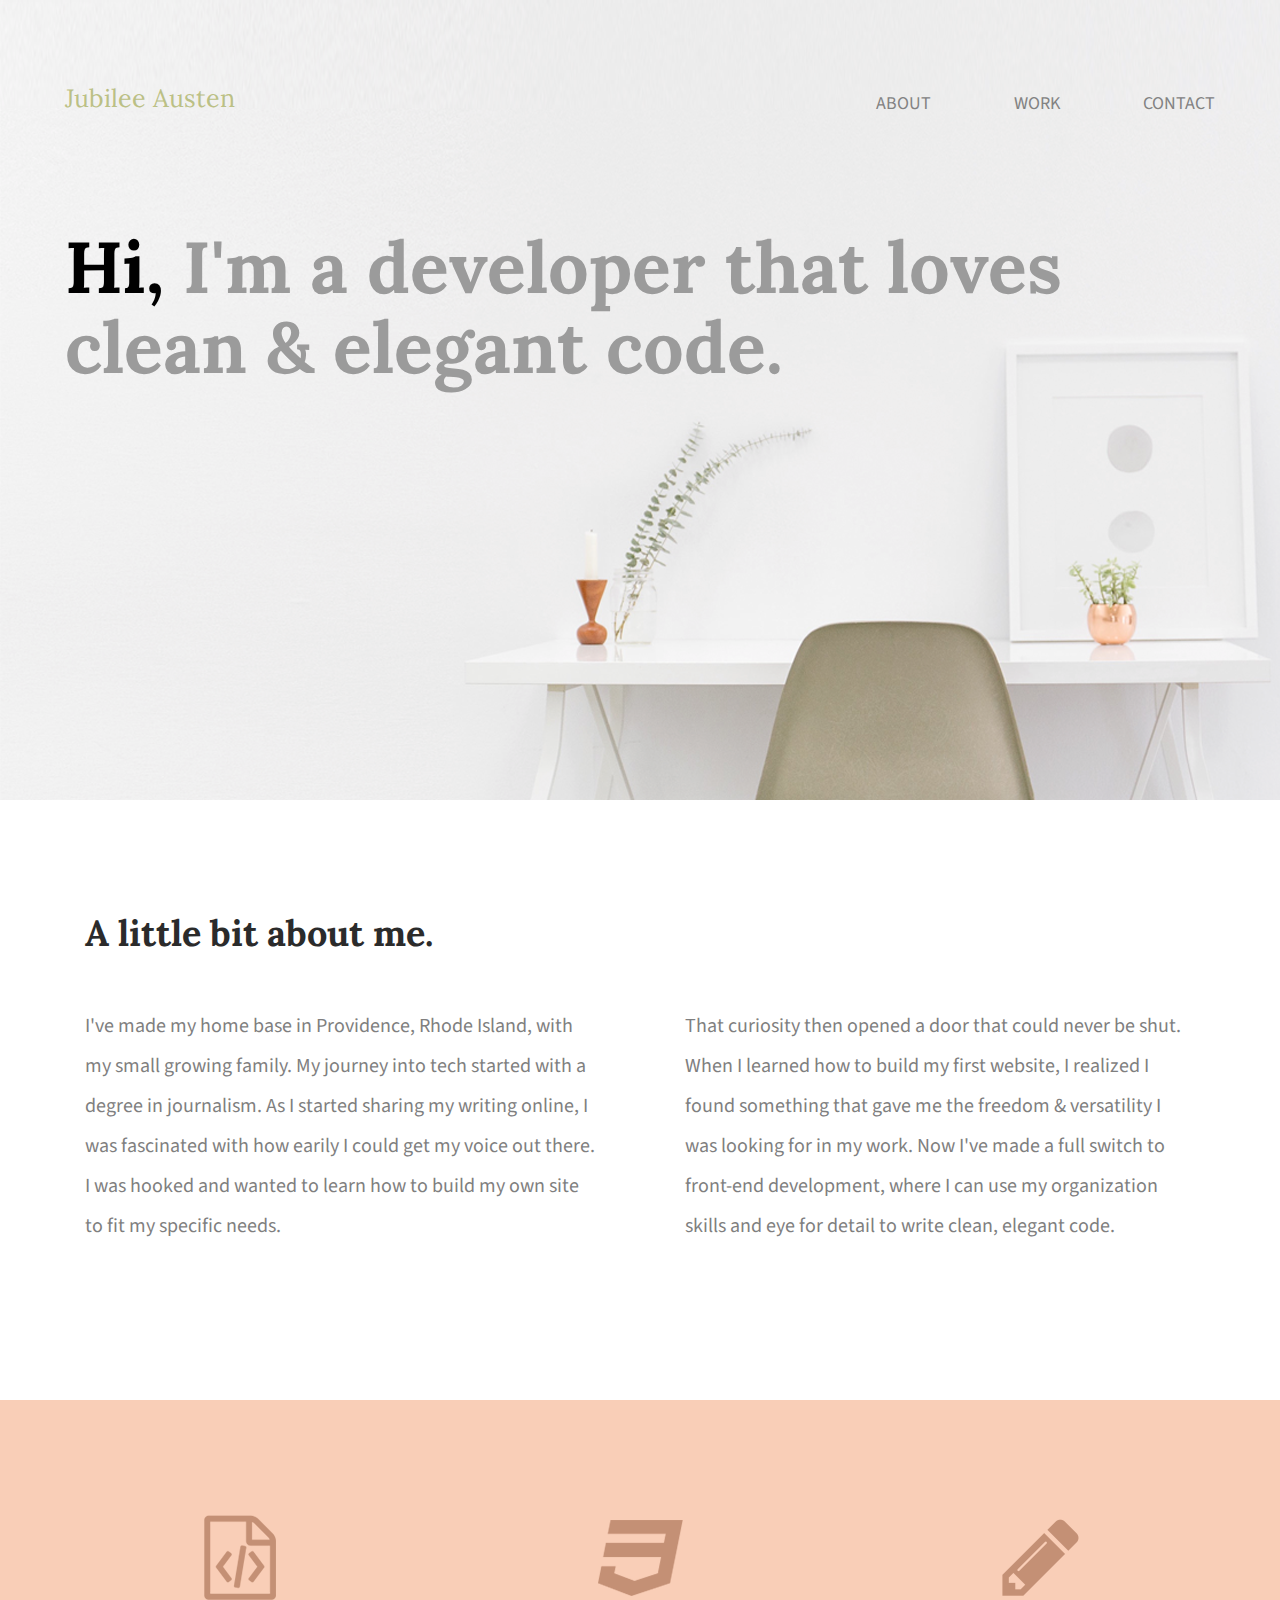
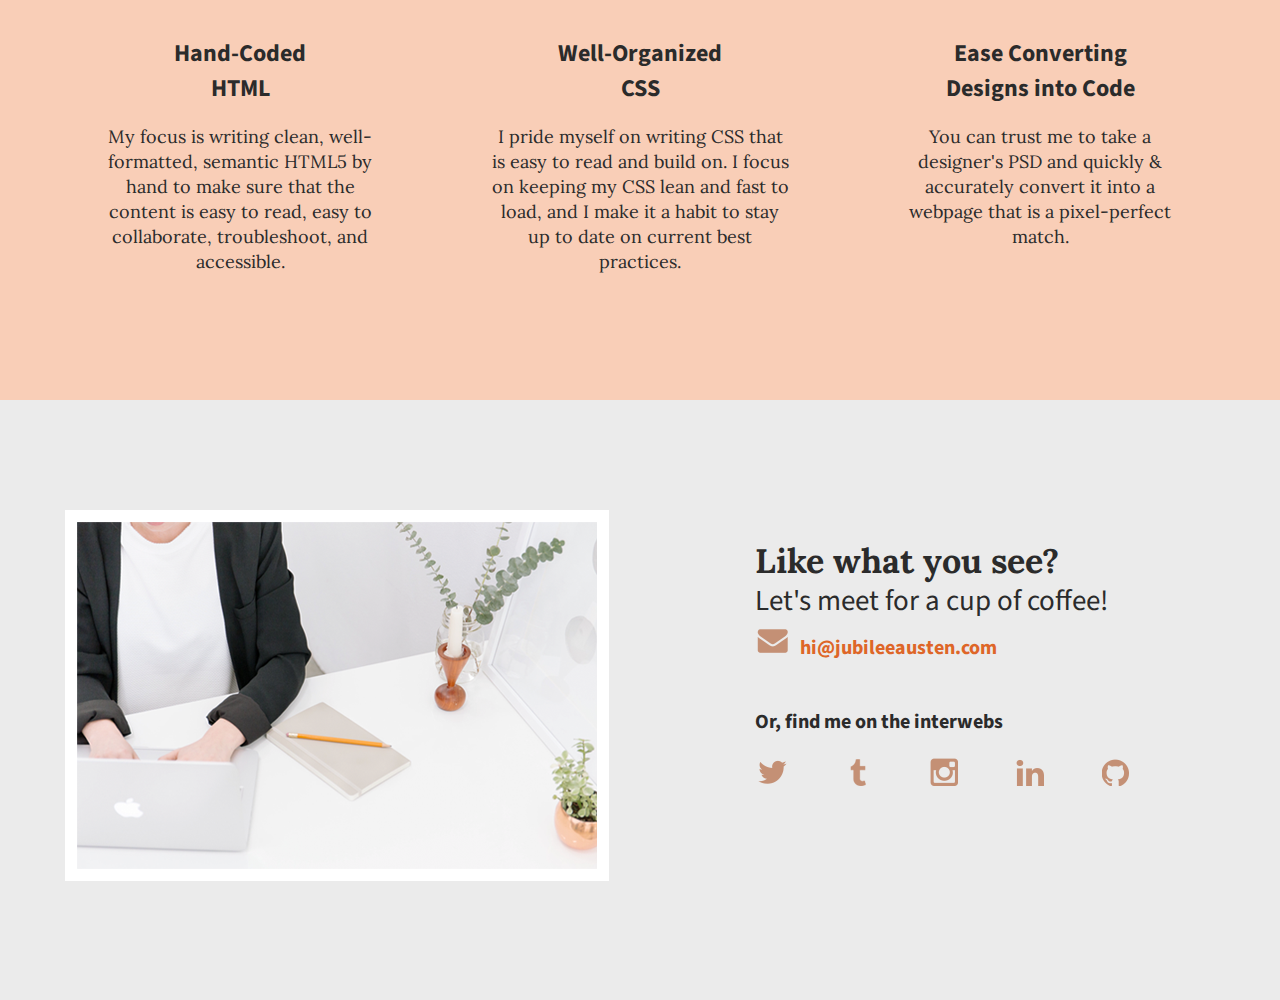
<file: workpress/fernando-lucchesi-portfolio/jubilee-austen/index.html>
<!doctype html>
<html lang="en">
    <head>
        <title>Jubilee Austen - Skillcrush 101</title>
        <link rel="stylesheet" href="css/normalize.css">
        <link rel="stylesheet" href="css/main.css">
        <link href='https://fonts.googleapis.com/css?family=Source+Sans+Pro:400,700' rel='stylesheet' type='text/css'>
        <link href="https://fonts.googleapis.com/css?family=Lora:400,700&display=swap" rel="stylesheet">
    </head>
    <body>
        <header>
            <div class="full-width">
                <div class="half-width">
                    <h1>Jubilee Austen</h1>
                </div>
                <div class="half-width">
                    <nav>
                        <ul>
                            <li><a href="#about">About</a></li>
                            <li><a href="#work">Work</a></li>
                            <li><a href="#contact">Contact</a></li>
                        </ul>
                    </nav>
                </div>
                <h2><span>Hi,</span> I'm a developer that loves clean &amp; elegant code.</h2>

            </div>
        </header>
        <main>
            <section id="about">
                <div class="full-width">
                    <h2>A little bit about me.</h2>
                    <div class="half-width">
                        <p>I've made my home base in Providence, Rhode Island, with my small growing family.  My journey into tech started with a degree in journalism.  As I started sharing my writing online, I was fascinated with how earily I could get my voice out there.  I was hooked and wanted to learn how to build my own site to fit my specific needs.</p>
                    </div>
                    <div class="half-width">
                        <p>That curiosity then opened a door that could never be shut.  When I learned how to build my first website, I realized I found something that gave me the freedom &amp; versatility I was looking for in my work.  Now I've made a full switch to front-end development, where I can use my organization skills and eye for detail to write clean, elegant code.</p>
                    </div>
                </div>
            
            </section>
            <section id="work">
                <div class="full-width">
                    <div class="third-width">
                        <img src="img/jubilee-icon-html.png" alt="HTML icon">
                        <h3>Hand-Coded HTML</h3>
                        <p>My focus is writing clean, well-formatted, semantic HTML5 by hand to make sure that the content is easy to read, easy to collaborate, troubleshoot, and accessible.</p>
                    </div>
                    <div class="third-width">
                        <img src="img/jubilee-icon-css.png" alt="CSS icon">
                        <h3>Well-Organized CSS</h3>
                        <p>I pride myself on writing CSS that is easy to read and build on.  I focus on keeping my CSS lean and fast to load, and I make it a habit to stay up to date on current best practices.</p>
                    </div>
                    <div class="third-width">
                        <img src="img/jubilee-icon-pencil.png" alt="pencil icon">
                        <h3>Ease Converting Designs into Code</h3>
                        <p>You can trust me to take a designer's PSD and quickly &amp; accurately convert it into a webpage that is a pixel-perfect match.</p>
                    </div>
                </div>
            </section>

        <footer id="contact">
            <div class="full-width">
                <div class="half-width">
                    <img src="img/jubilee-contact.png" alt="contact image" id="contact-img">
                </div>
                <div class="half-width">
                    <div id="contact-info">
                        <h2>Like what you see?</h2>
                        <h3 id="email-header">Let's meet for a cup of coffee!</h3>
                        <a href="mailto:hi@jubileeausten.com"><img src="img/jubilee-icon-envelope.png" alt="envelope icon" id="envelope"/>hi@jubileeausten.com</a>
                        <h3 id="socialmedia-header">Or, find me on the interwebs</h3>
                        <ul>
                            <li><a href="https://www.twitter.com"> <img src="img/jubilee-icon-twitter.png" alt="twitter icon"></a></li>
                            <li><a href="https://www.tumblr.com"> <img src="img/jubilee-icon-tumblr.png" alt="tumblr icon"></a></li>
                            <li><a href="https://www.instagram.com"> <img src="img/jubilee-icon-instagram.png" alt="instagram icon"></a></li>
                            <li><a href="https://www.linkedin.com"> <img src="img/jubilee-icon-linkedin.png" alt="linkedin icon"></a></li>
                            <li><a href="https://www.github.com"><img src="img/jubilee-icon-github.png" alt="github icon"></a></li>
                        </ul>
                    </div>
                </div>
            </div>
        </footer>
        </main>

    </body>
</html>
</file>
<file: workpress/fernando-lucchesi-portfolio/jubilee-austen/css/main.css>
/***** BASE STYLES *****/

body {
    font-family: "Source Sans Pro", sans-serif;
    color: #2b2b2b;
}

#about, #work, #contact {
    height: 600px;
}

/***** GRID *****/

.full-width {
    width: 1200px;
    margin: 0 auto;
}

.half-width {
    width: 600px;
    float: left;
}

.third-width {
    width: 400px;
    float: left;
}

/***** HEADER *****/

header {
    height: 800px;
    background: url('../img/jubilee-hero.png');
    background-size: cover;
}

header h1 {
    padding: 65px 0 65px 25px;
    font-family: 'Lora', serif;
    font-size: 25px;
    color: #bbc085;
    font-weight: normal;
}

nav {
    float: right;
    padding: 75px 25px;
}

nav ul li {
    display: inline-block;
}

nav ul li a {
    text-transform: uppercase;
    text-decoration: none;
    font-size: 18px;
    color: #828282;
    padding-left: 80px;
}

header h2 {
    width: 1000px;
    clear: both;
    font-family: 'Lora', serif;
    font-size: 72px;
    line-height: 80px;
    color: #9b9b9b;
    padding: 20px 0 20px 25px;
}

header h2 span {
    color: #000000;
}

/***** ABOUT *****/

#about .full-width {
    padding: 80px 0;
}

#about h2 {
    font-family: Lora, serif;
    font-size: 36px;
    padding-left: 45px;
}

#about p {
    font-size: 20px;
    color: #7f7f7f;
    line-height: 40px;
    padding-left: 45px;
    padding-right: 45px;
}

/***** WORK *****/

#work {
    text-align: center;
    background-color: #f9ceb7;
}

#work .full-width {
    padding: 115px 0;
}

#work img {
    padding-bottom: 30px;
}

#work h3 {
    font-size: 24px;
    line-height: 35px;
    width: 190px;
    margin: 0 auto;
}

#work p {
    font-family: Lora, serif;
    font-size: 18px;
    line-height: 25px;
    padding: 0 50px;
}

/***** CONTACT *****/

#contact {
    background-color: #ebebeb;
}

#contact .full-width {
    padding: 110px 0;
}

#contact #contact-img {
    margin-left: 25px;
    border: 12px solid #ffffff;
}

#contact h2, #contact #email-header, #contact #socialmedia-header, #contact ul {
    padding-left: 115px;
}

#contact #envelope {
    padding: 0 10px 0 115px;
}

#contact h2 {
    font-family: Lora, serif;
    font-size: 34px;
    line-height: 45px;
}

#contact #email-header {
    font-size: 29px;
    font-weight: normal;
    line-height: 40px;
    margin: -30px 0 5px 0;
}

#contact #socialmedia-header {
    font-weight: bold;
    font-size: 20px;
    line-height: 40px;
    margin: 40px 0 0 0;
}

#contact a {
    text-decoration: none;
    color: #de6628;
    font-weight: bold;
    font-size: 20px;
}

#contact ul {
    list-style: none;
}

#contact ul li {
    display: inline-block;
}

#contact ul img {
    font-size: 32px;
    padding-right: 48px;
}
</file>
